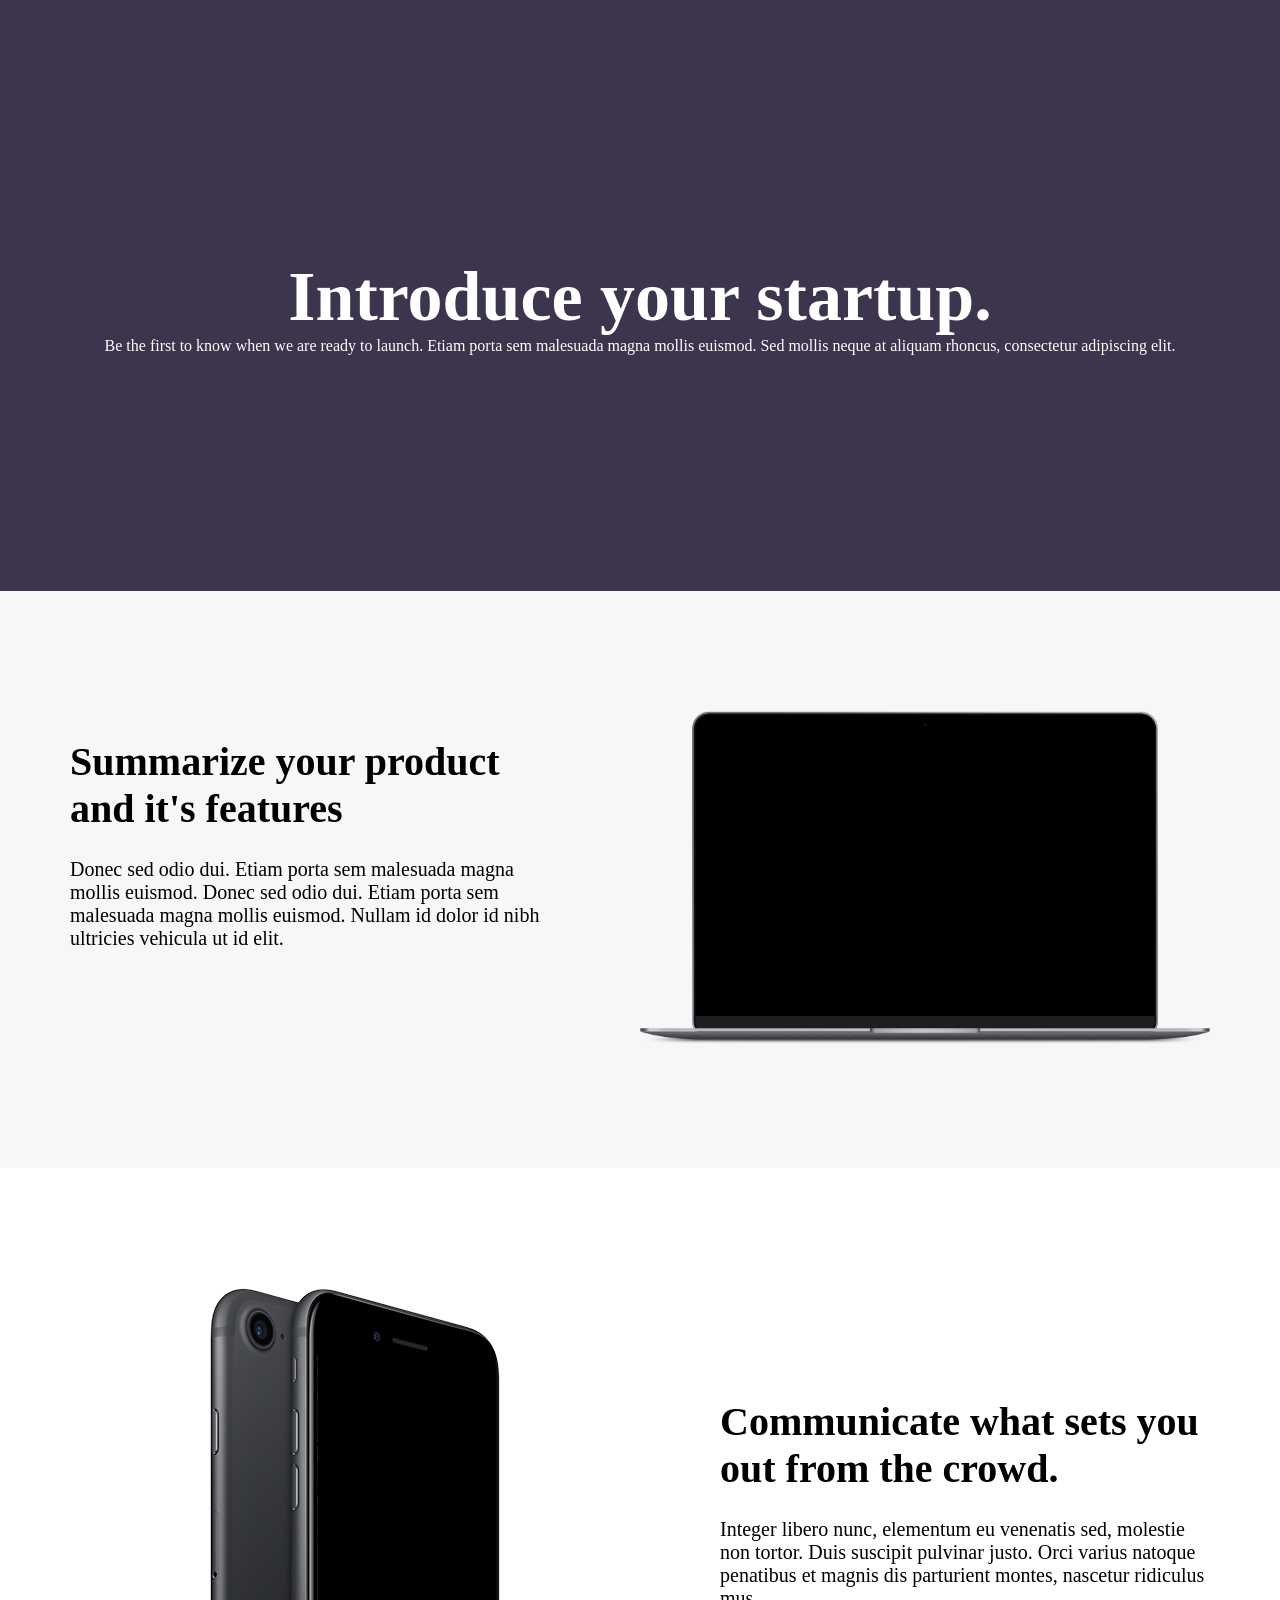
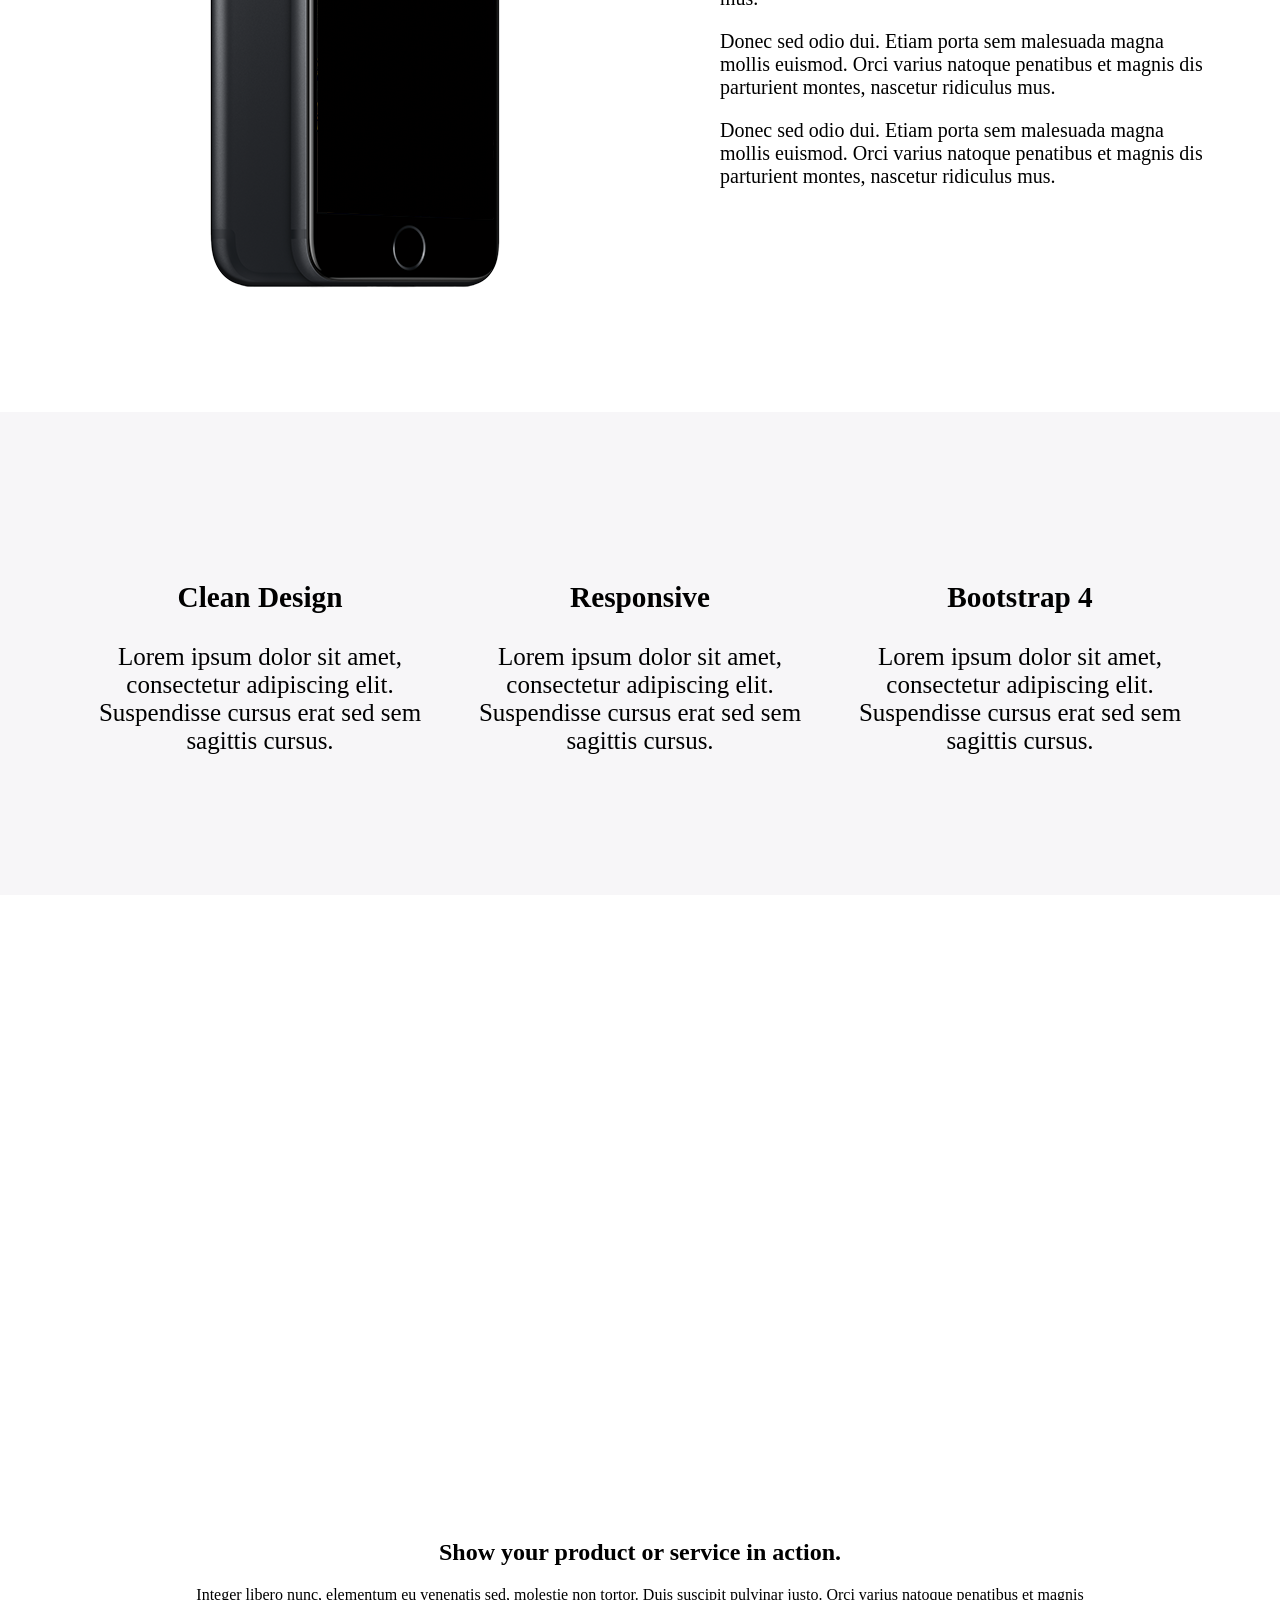
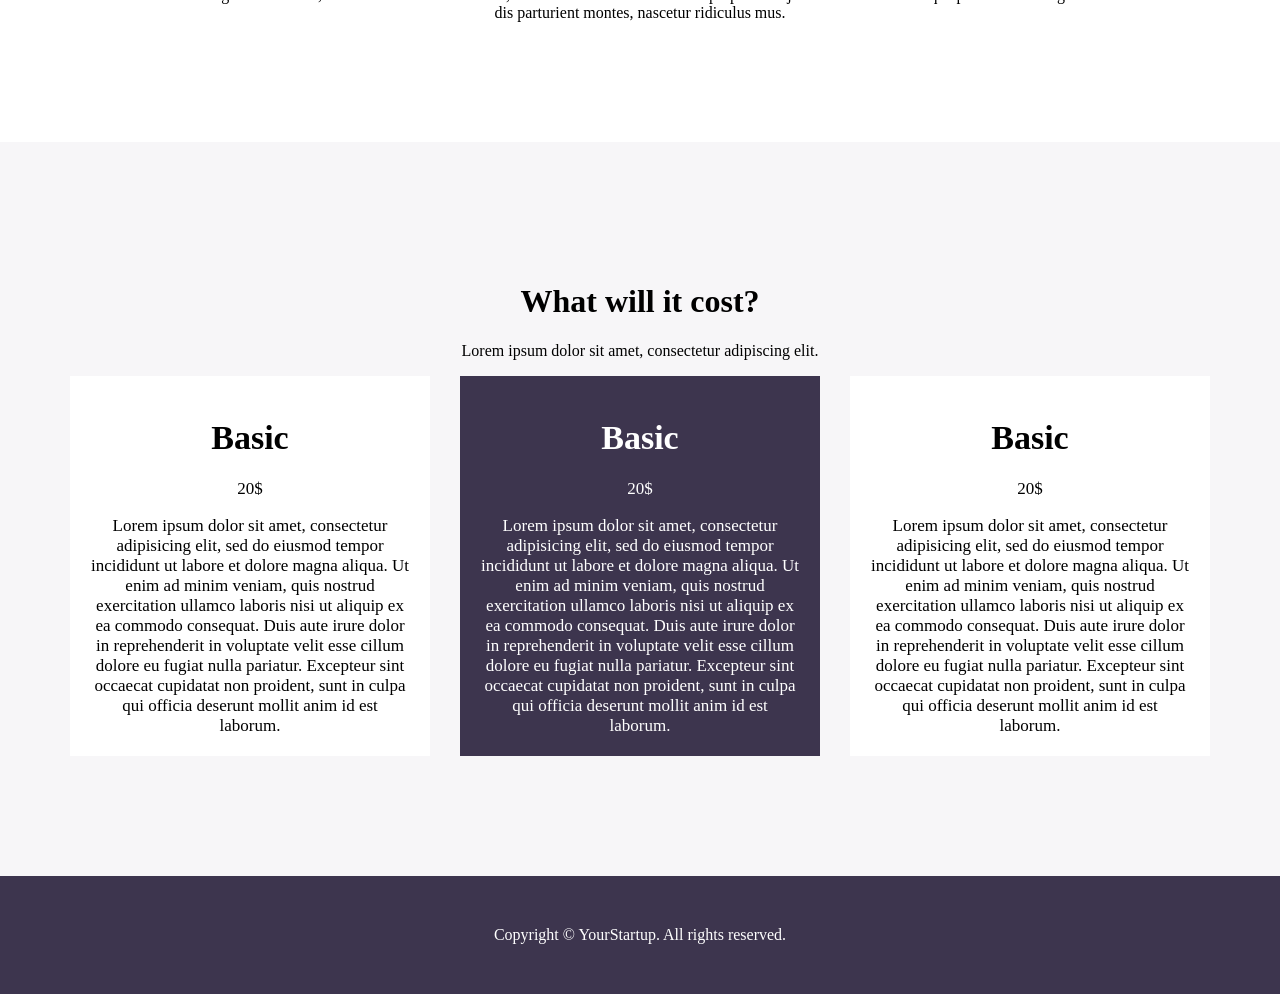
<file: homework-6/temp.html>
<!DOCTYPE html>
<html>
<head>
	<meta charset="utf-8">
	<title></title>
	<style type="text/css">
		body {
			margin: 0;
		}
		.header {
			text-align: center;
			color: white;
			background-color: #3d354e;
			padding-top: 210px;
			padding-bottom: 220px;
		}
		.h1-1 {
			margin-bottom: 0px;
			font-size: 70px;
		}
		.p-1 {
			margin-top: 0px;
		}
		.section-1 {
			background-color: #f7f6f8;
			padding-bottom: 120px;
			padding-top: 120px;
		}
		.podsection-1 {
			margin: auto;
			width: 1140px;
			display: flex;
		}
		.h1-2 {
			font-size: 2em;
		}
		.section-1-1 {
			box-sizing: border-box;
			padding-right: 80px;
			font-size: 20px;
			width: 50%;
		}
		.section-1-2 {
			width: 50%
		}
		.section-2 {
			padding: 120px 0;
		}
		.podsection-2 {
			width: 1140px;
			margin: auto;
			display: flex;
		}
		.section-2-1 {
			text-align: center;
			width: 50%;
		}
		.section-2-2 {
			margin: auto;
			box-sizing: border-box;
			padding-left: 80px;
			font-size: 20px;
			width: 50%;
		}
		.section-3 {
			padding: 120px 0;
			background-color: #f7f6f8;

		}
		.podsection-3 {;
			text-align: center;
			margin: auto;
			width: 1140px;
			display: flex;
		}
		.section-3-1 {
			font-size: 25px;
			width: 33%;
			padding: 20px;
		}
		.section-4 {
			padding: 120px 0;
		}
		.video {
			text-align: center;
			width: 900px;
			margin: auto;
		}
		.section-5 {
			text-align: center;
			padding: 120px 0;
			background-color: #f7f6f8;
		}
		.podsection-5 {
			justify-content: space-between;
			display: flex;
			margin: auto;
			width: 1140px;
		}
		.section-5-1 {
			background-color: white;
			font-size: 17px;
			padding: 20px;
			width: 360px;
			box-sizing: border-box;
		}
		.section-5-2 {
			color: white;
			font-size: 17px;
			background-color: #3d354e;
			padding: 20px;
			width: 360px;
			box-sizing: border-box;
		}
		.footer {
			color: white;
			background-color: #3d354e;
			text-align: center;
			padding: 50px 0;
		}
	</style>
</head>
<body>
	<div class="main">
		<div class="header">
			<h1 class="h1-1">Introduce your startup.</h1>
			<p class="p-1">Be the first to know when we are ready to launch. Etiam porta sem malesuada magna mollis euismod. Sed mollis neque at aliquam rhoncus, consectetur adipiscing elit.</p>
		</div>
		<div class="section-1">
			<div class="podsection-1">
				<div class="section-1-1">
					<h1 class="h1-2">Summarize your product and it's features</h1>
					Donec sed odio dui. Etiam porta sem malesuada magna mollis euismod. Donec sed odio dui. Etiam porta sem malesuada magna mollis euismod. Nullam id dolor id nibh ultricies vehicula ut id elit.
				</div>
				<div class="section-1-2">
					<img width="100%" src="placeholder-macbook.png">
				</div>
			</div>
		</div>
		<div class="section-2">
			<div class="podsection-2">
				<div class="section-2-1">
					<img src="placeholder-phone.png">
				</div>
				<div class="section-2-2">
					<h1>Communicate what sets you out from the crowd.</h1>
					Integer libero nunc, elementum eu venenatis sed, molestie non tortor. Duis suscipit pulvinar justo. Orci varius natoque penatibus et magnis dis parturient montes, nascetur ridiculus mus.

					<p>Donec sed odio dui. Etiam porta sem malesuada magna mollis euismod. Orci varius natoque penatibus et magnis dis parturient montes, nascetur ridiculus mus.</p>

					<p>Donec sed odio dui. Etiam porta sem malesuada magna mollis euismod. Orci varius natoque penatibus et magnis dis parturient montes, nascetur ridiculus mus.</p>
				</div>
			</div>
		</div>
		<div class="section-3">
			<div class="podsection-3">
				<div class="section-3-1">
					<h3>Clean Design</h3>
					Lorem ipsum dolor sit amet, consectetur adipiscing elit. Suspendisse cursus erat sed sem sagittis cursus.
				</div>
				<div class="section-3-1">
					<h3>Responsive</h3>
					Lorem ipsum dolor sit amet, consectetur adipiscing elit. Suspendisse cursus erat sed sem sagittis cursus.
				</div>
				<div class="section-3-1">
					<h3>Bootstrap 4</h3>
					Lorem ipsum dolor sit amet, consectetur adipiscing elit. Suspendisse cursus erat sed sem sagittis cursus.
				</div>
			</div>
		</div>
		<div class="section-4">
			<div class="video">
				<iframe width="100%" height="500" src="https://www.youtube.com/embed/Op9uDJg-vpI" frameborder="0" allow="accelerometer; autoplay; encrypted-media; gyroscope; picture-in-picture" allowfullscreen=""></iframe>
				<h2>Show your product or service in action.</h2>
				Integer libero nunc, elementum eu venenatis sed, molestie non tortor. Duis suscipit pulvinar justo. Orci varius natoque penatibus et magnis dis parturient montes, nascetur ridiculus mus.
			</div>
		</div>
		<div class="section-5">
			<h1>What will it cost?</h1>
			<p>Lorem ipsum dolor sit amet, consectetur adipiscing elit.</p>
			<div class="podsection-5">
				<div class="section-5-1">
					<h1>Basic</h1>
					<p>20$</p>
					Lorem ipsum dolor sit amet, consectetur adipisicing elit, sed do eiusmod tempor incididunt ut labore et dolore magna aliqua. Ut enim ad minim veniam, quis nostrud exercitation ullamco laboris nisi ut aliquip ex ea commodo consequat. Duis aute irure dolor in reprehenderit in voluptate velit esse cillum dolore eu fugiat nulla pariatur. Excepteur sint occaecat cupidatat non proident, sunt in culpa qui officia deserunt mollit anim id est laborum.
				</div>
				<div class="section-5-2">
					<h1>Basic</h1>
					<p>20$</p>
					Lorem ipsum dolor sit amet, consectetur adipisicing elit, sed do eiusmod tempor incididunt ut labore et dolore magna aliqua. Ut enim ad minim veniam, quis nostrud exercitation ullamco laboris nisi ut aliquip ex ea commodo consequat. Duis aute irure dolor in reprehenderit in voluptate velit esse cillum dolore eu fugiat nulla pariatur. Excepteur sint occaecat cupidatat non proident, sunt in culpa qui officia deserunt mollit anim id est laborum.
				</div>
				<div class="section-5-1">
					<h1>Basic</h1>
					<p>20$</p>
					Lorem ipsum dolor sit amet, consectetur adipisicing elit, sed do eiusmod tempor incididunt ut labore et dolore magna aliqua. Ut enim ad minim veniam, quis nostrud exercitation ullamco laboris nisi ut aliquip ex ea commodo consequat. Duis aute irure dolor in reprehenderit in voluptate velit esse cillum dolore eu fugiat nulla pariatur. Excepteur sint occaecat cupidatat non proident, sunt in culpa qui officia deserunt mollit anim id est laborum.
				</div>
			</div>
		</div>
		<div class="footer">
			Copyright © YourStartup. All rights reserved.
		</div>
	</div>
</body>
</html>
</file>
